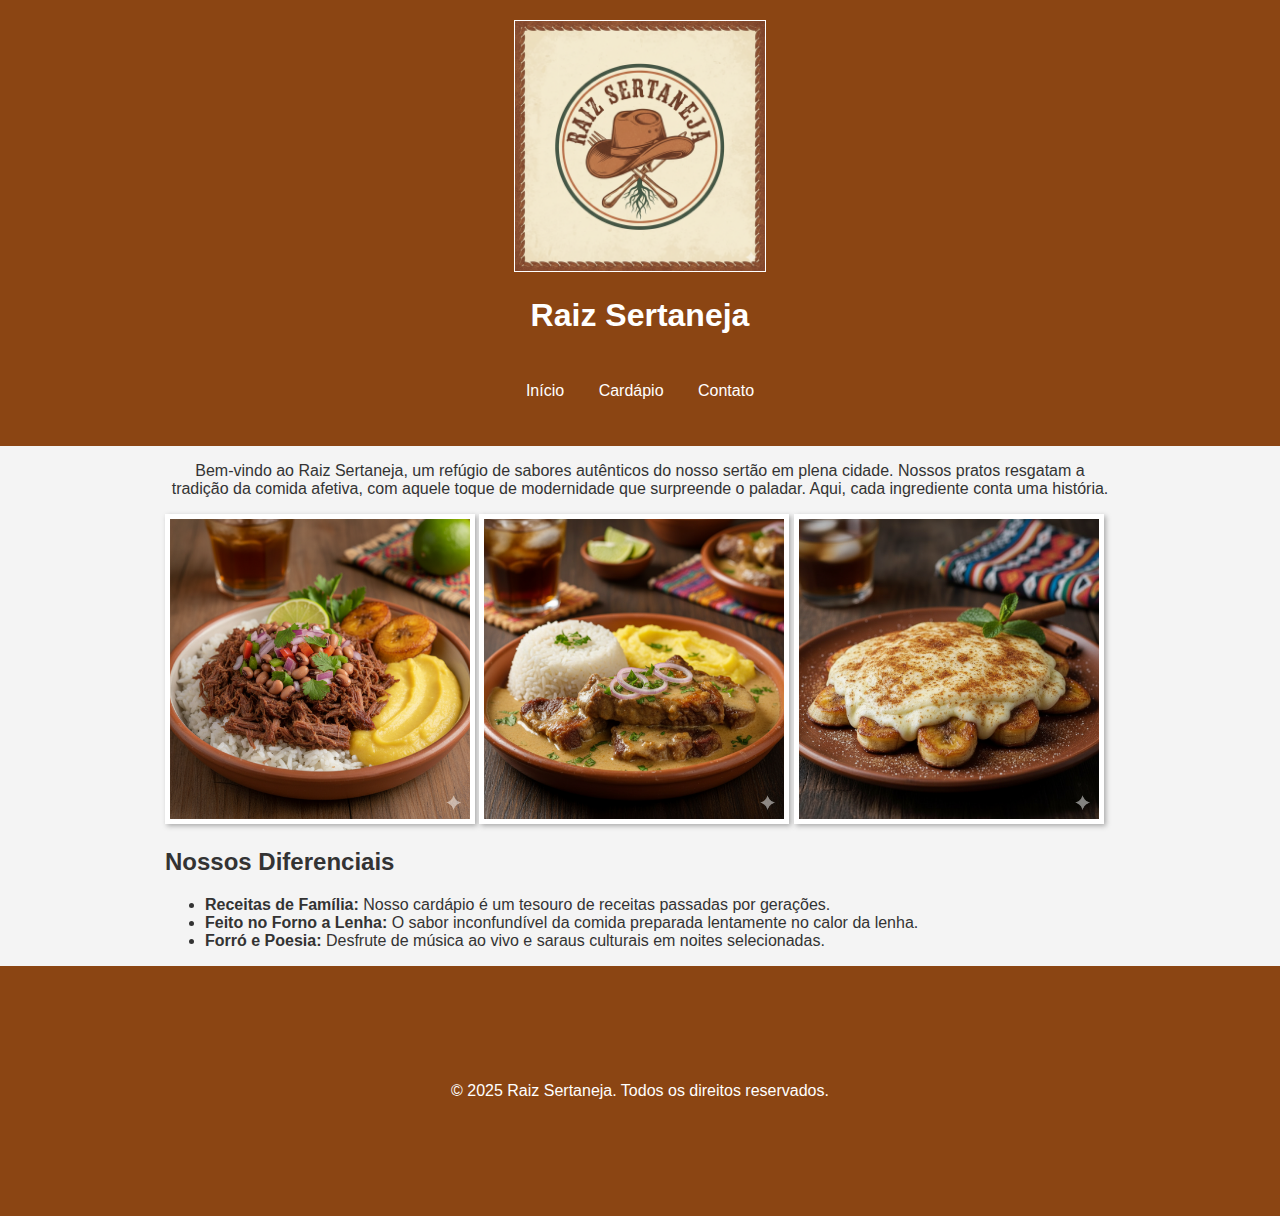
<file: index.html>
<!DOCTYPE html>
<html lang="pt-br">
  <head>
    <meta charset="UTF-8" />
    <title>Raiz Sertaneja</title>
    <link rel="stylesheet" href="./css/styles.css" />
    <link rel="icon" type="image/png" href="./img/logo.png">
  </head>
  <body>
    <header>
      <img src="./img/logo.png" alt="Logo do Restaurante Raiz Sertaneja">
      <h1>Raiz Sertaneja</h1>
      <nav>
        <ul>
          <li><a href="#">Início</a></li>
          <li><a href="./cardapio.html">Cardápio</a></li>
          <li><a href="./contato.html">Contato</a></li>
        </ul>
      </nav>
    </header>
    <main>
      <p>
        Bem-vindo ao Raiz Sertaneja, um refúgio de sabores autênticos do nosso sertão em plena cidade. Nossos pratos resgatam a tradição da comida afetiva, com aquele toque de modernidade que surpreende o paladar. Aqui, cada ingrediente conta uma história.
      </p>

      <img src="./img/arrumadinho.png" alt="Prato de arrumadinho" class="imagem-home"/>
      <img src="./img/carne-nata.png" alt="Prato de carne de sol na nata" class="imagem-home"/>
      <img src="./img/cartola.png" alt="Prato de cartola" class="imagem-home"/>

      <h2>Nossos Diferenciais</h2>
      <ul>
        <li><strong>Receitas de Família:</strong> Nosso cardápio é um tesouro de receitas passadas por gerações.</li>
        <li><strong>Feito no Forno a Lenha:</strong> O sabor inconfundível da comida preparada lentamente no calor da lenha.</li>
        <li><strong>Forró e Poesia:</strong> Desfrute de música ao vivo e saraus culturais em noites selecionadas.</li>
      </ul>
    </main>
    <footer>
      <p>&copy; 2025 Raiz Sertaneja. Todos os direitos reservados.</p>
    </footer>
  </body>
</html>
</file>
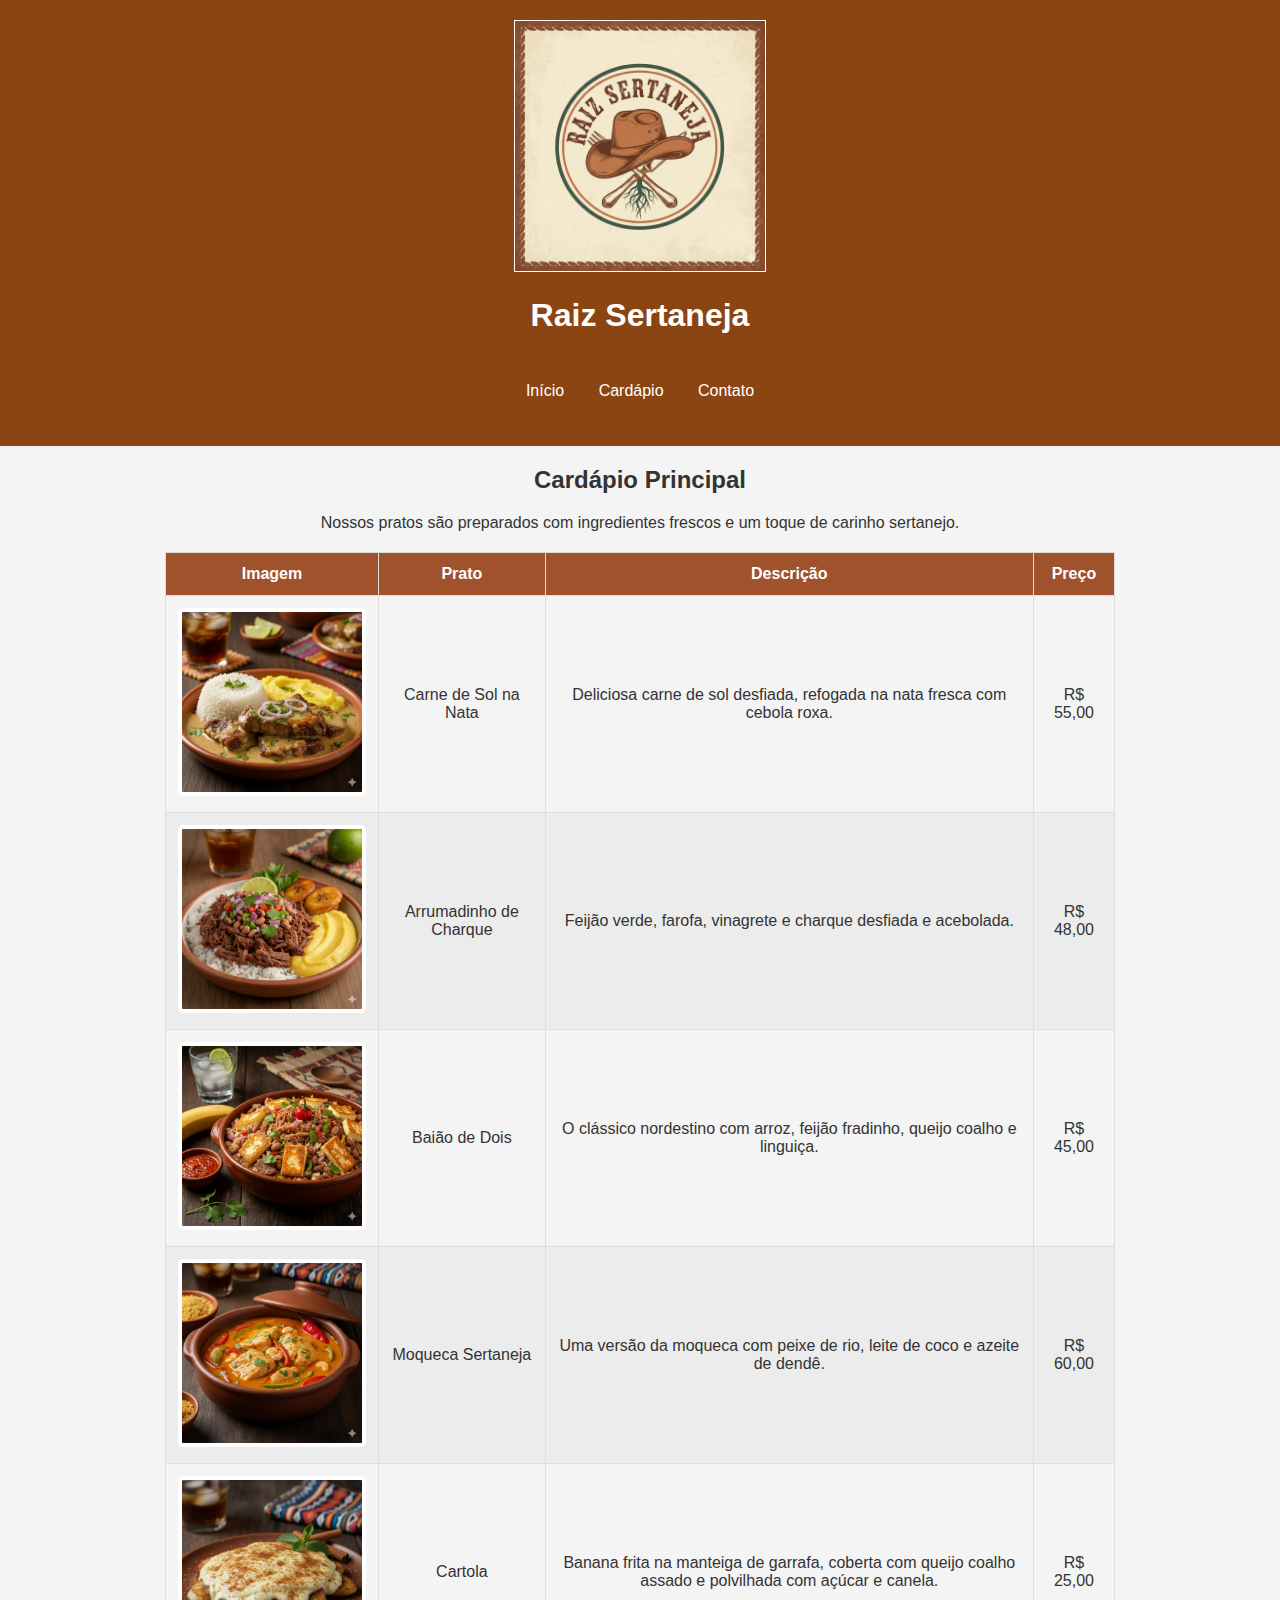
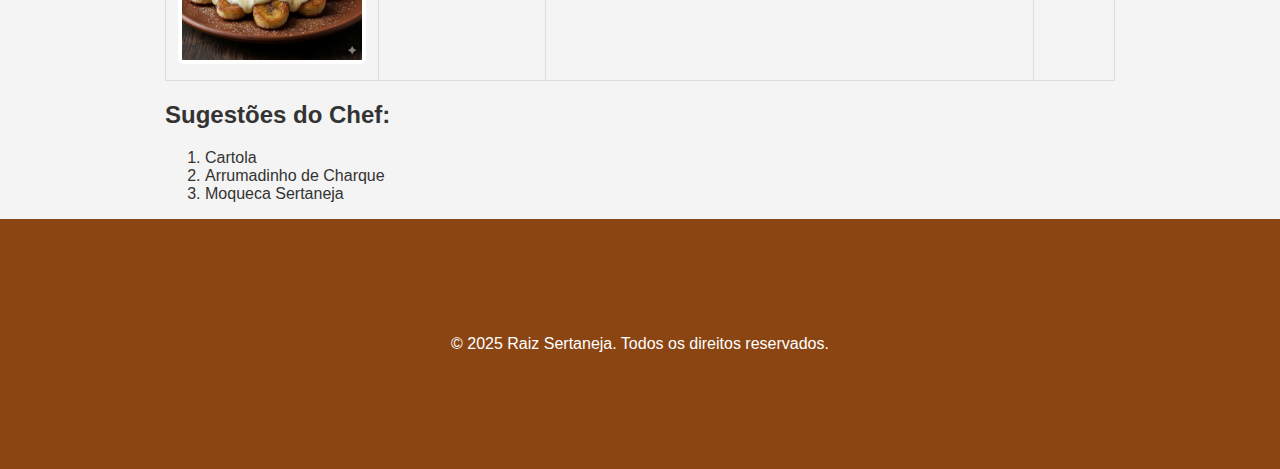
<file: cardapio.html>
<!DOCTYPE html>
<html lang="pt-br">
  <head>
    <meta charset="UTF-8" />
    <title>Cardápio - Raiz Sertaneja</title>
    <link rel="stylesheet" href="./css/styles.css" />
    <link rel="icon" type="image/png" href="./img/logo.png">
  </head>
  <body>
    <header>
      <img src="./img/logo.png" alt="Logo do Restaurante Raiz Sertaneja" />
      <h1>Raiz Sertaneja</h1>
      <nav>
        <ul>
          <li><a href="./index.html">Início</a></li>
          <li><a href="#">Cardápio</a></li>
          <li><a href="./contato.html">Contato</a></li>
        </ul>
      </nav>
    </header>
    <main>
      <h2 style="text-align: center">Cardápio Principal</h2>
      <p>
        Nossos pratos são preparados com ingredientes frescos e um toque de
        carinho sertanejo.
      </p>

      <table>
        <thead>
          <tr>
            <th>Imagem</th>
            <th>Prato</th>
            <th>Descrição</th>
            <th>Preço</th>
          </tr>
        </thead>
        <tbody>
          <tr>
            <td>
              <img
                src="./img/carne-nata.png"
                alt="Prato de Carne de Sol na Nata"
                class="imagem-tabela"
              />
            </td>
            <td>Carne de Sol na Nata</td>
            <td>
              Deliciosa carne de sol desfiada, refogada na nata fresca com
              cebola roxa.
            </td>
            <td>R$ 55,00</td>
          </tr>
          <tr>
            <td>
              <img
                src="./img/arrumadinho.png"
                alt="Prato de Arrumadinho de Charque"
                class="imagem-tabela"
              />
            </td>
            <td>Arrumadinho de Charque</td>
            <td>
              Feijão verde, farofa, vinagrete e charque desfiada e acebolada.
            </td>
            <td>R$ 48,00</td>
          </tr>
          <tr>
            <td>
              <img
                src="./img/baiao.png"
                alt="Prato de Baião de Dois"
                class="imagem-tabela"
              />
            </td>
            <td>Baião de Dois</td>
            <td>
              O clássico nordestino com arroz, feijão fradinho, queijo coalho e
              linguiça.
            </td>
            <td>R$ 45,00</td>
          </tr>
          <tr>
            <td>
              <img
                src="./img/moqueca.png"
                alt="Prato de Moqueca Sertaneja"
                class="imagem-tabela"
              />
            </td>
            <td>Moqueca Sertaneja</td>
            <td>
              Uma versão da moqueca com peixe de rio, leite de coco e azeite de
              dendê.
            </td>
            <td>R$ 60,00</td>
          </tr>
          <tr>
            <td>
              <img
                src="./img/cartola.png"
                alt="Sobremesa Cartola"
                class="imagem-tabela"
              />
            </td>
            <td>Cartola</td>
            <td>
              Banana frita na manteiga de garrafa, coberta com queijo coalho
              assado e polvilhada com açúcar e canela.
            </td>
            <td>R$ 25,00</td>
          </tr>
        </tbody>
      </table>

      <h2>Sugestões do Chef:</h2>

      <ol>
        <li>Cartola</li>
        <li>Arrumadinho de Charque</li>
        <li>Moqueca Sertaneja</li>
      </ol>
    </main>
    <footer>
      <p>&copy; 2025 Raiz Sertaneja. Todos os direitos reservados.</p>
    </footer>
  </body>
</html>
</file>
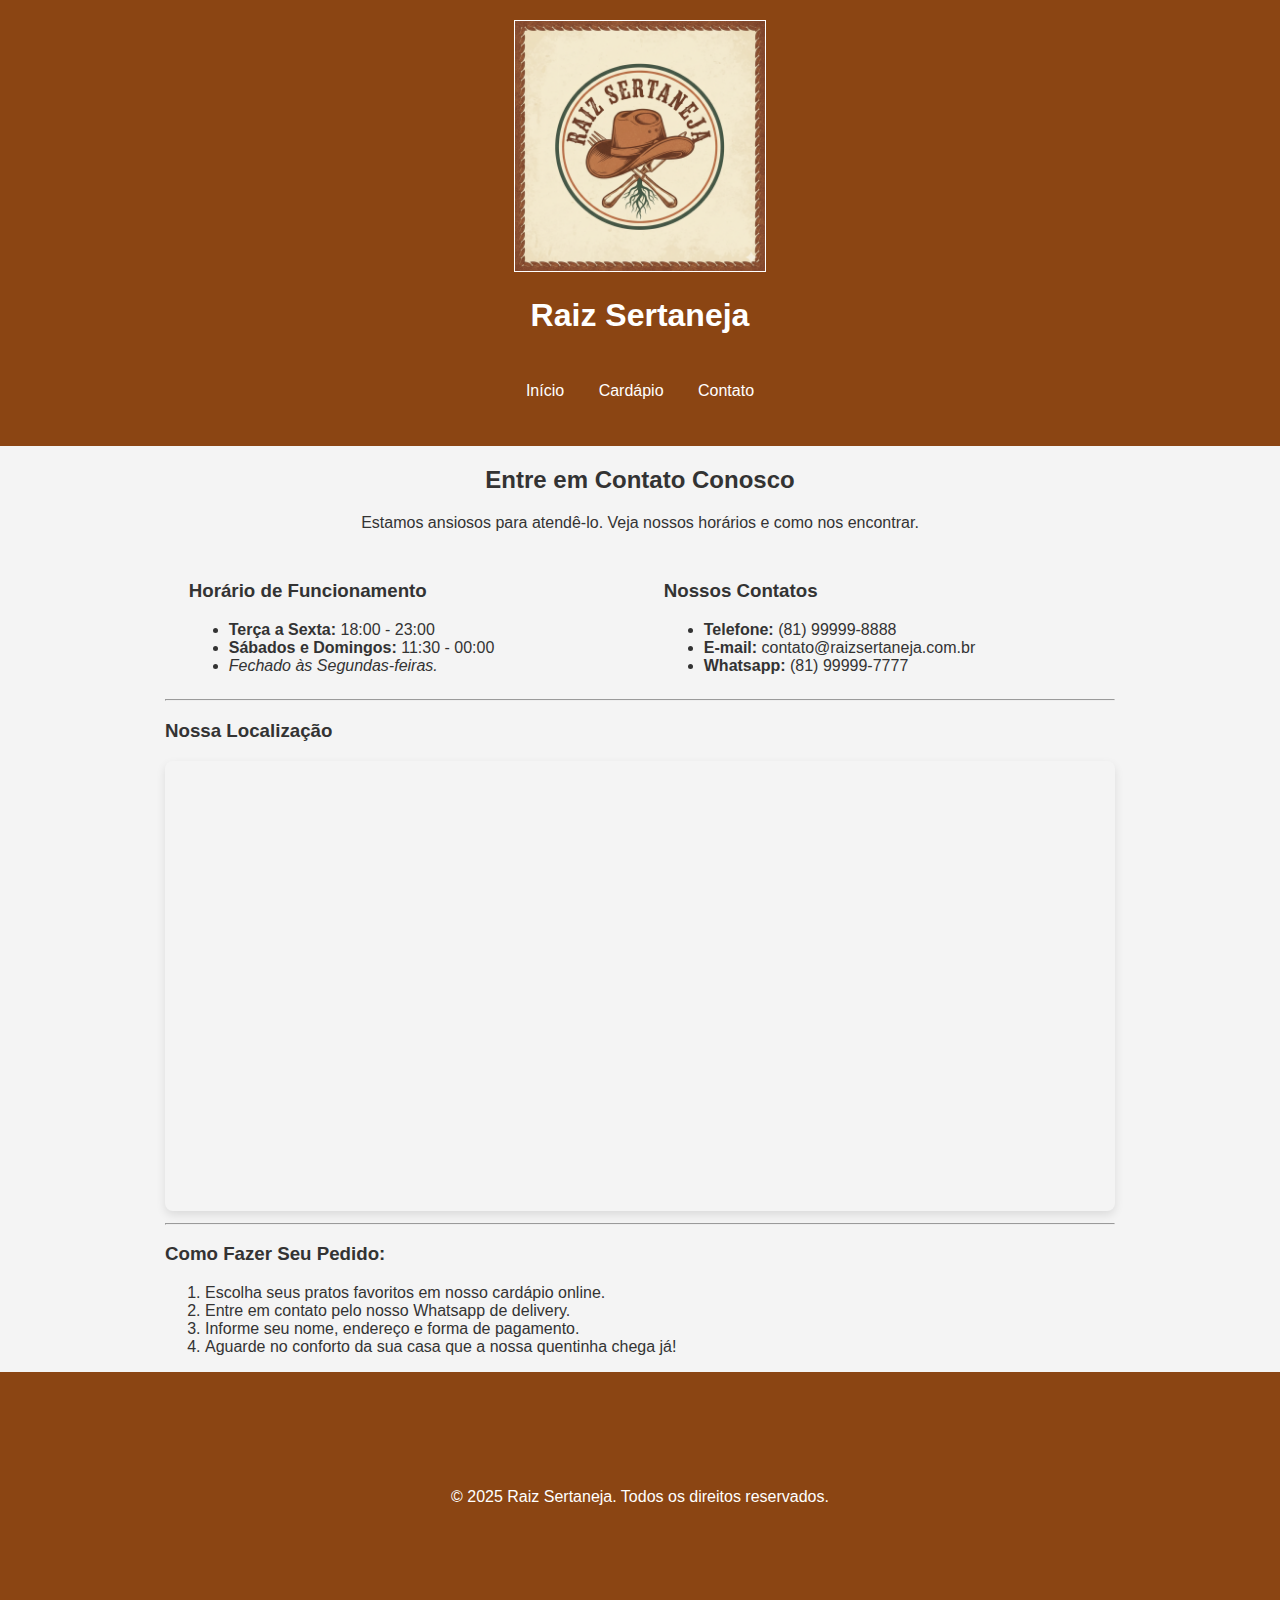
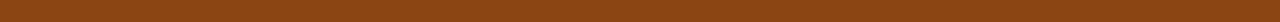
<file: contato.html>
<!DOCTYPE html>
<html lang="pt-br">
  <head>
    <meta charset="UTF-8" />
    <title>Contato - Raiz Sertaneja</title>
    <link rel="stylesheet" href="./css/styles.css" />
    <link rel="icon" type="image/png" href="./img/logo.png">
    <style>
      iframe {
        border-radius: 8px;
        box-shadow: 0px 4px 10px rgba(0, 0, 0, 0.1);
      }
    </style>
  </head>
  <body>
    <header>
      <img src="./img/logo.png" alt="Logo do Restaurante Raiz Sertaneja" />
      <h1>Raiz Sertaneja</h1>
      <nav>
        <ul>
          <li><a href="./index.html">Início</a></li>
          <li><a href="./cardapio.html">Cardápio</a></li>
          <li><a href="#">Contato</a></li>
        </ul>
      </nav>
    </header>
    <main>
      <section>
        <h2 style="text-align: center">Entre em Contato Conosco</h2>
        <p style="text-align: center">
          Estamos ansiosos para atendê-lo. Veja nossos horários e como nos
          encontrar.
        </p>

        <div class="info-container">
          <div class="info-coluna">
            <h3>Horário de Funcionamento</h3>

            <ul>
              <li><strong>Terça a Sexta:</strong> 18:00 - 23:00</li>
              <li><strong>Sábados e Domingos:</strong> 11:30 - 00:00</li>
              <li><em>Fechado às Segundas-feiras.</em></li>
            </ul>
          </div>

          <div class="info-coluna">
            <h3>Nossos Contatos</h3>
            <ul>
              <li><strong>Telefone:</strong> (81) 99999-8888</li>
              <li><strong>E-mail:</strong> contato@raizsertaneja.com.br</li>
              <li><strong>Whatsapp:</strong> (81) 99999-7777</li>
            </ul>
          </div>
        </div>
      </section>

      <hr />

      <section>
        <h3>Nossa Localização</h3>

        <iframe
          src="https://www.google.com/maps/embed?pb=!1m18!1m12!1m3!1d3950.404286120888!2d-34.8893796852201!3d-8.060481994195828!2m3!1f0!2f0!3f0!3m2!1i1024!2i768!4f13.1!3m3!1m2!1s0x7ab18a3831804f9%3A0x88f908c2a2c7a0f!2sCESAR%20School!5e0!3m2!1spt-BR!2sbr!4v1663884379899!5m2!1spt-BR!2sbr"
          width="100%"
          height="450"
          style="border: 0"
          allowfullscreen=""
          loading="lazy"
          referrerpolicy="no-referrer-when-downgrade"
        >
        </iframe>
      </section>

      <hr />

      <section>
        <h3>Como Fazer Seu Pedido:</h3>

        <ol>
          <li>Escolha seus pratos favoritos em nosso cardápio online.</li>
          <li>Entre em contato pelo nosso Whatsapp de delivery.</li>
          <li>Informe seu nome, endereço e forma de pagamento.</li>
          <li>
            Aguarde no conforto da sua casa que a nossa quentinha chega já!
          </li>
        </ol>
      </section>
    </main>
    <footer>
      <p>&copy; 2025 Raiz Sertaneja. Todos os direitos reservados.</p>
    </footer>
  </body>
</html>
</file>
<file: css/styles.css>
body {
    font-family: sans-serif;
    background-color: #f4f4f4;
    color: #333;
    margin: 0;
    padding: 0; 
}

header {
    background-color: #8B4513;
    color: #FFFFFF;
    padding: 20px;
    text-align: center;
}

header img{
    width: 250px;
    border: 1px solid #FFFFFF;
}

nav {
    background-color: #8B4513;
    padding: 10px;
}

nav ul {
    list-style-type: none;
    padding: 0;
}

nav li {
    display: inline;
    margin: 0 15px;
}

nav a {
    color: #FFFFFF;
    text-decoration: none;
}

main {
    max-width: 950px;
    margin: 0 auto;
}

main p{
    text-align: center;
}

footer {
    background-color: #8B4513;
    padding: 100px;
    text-align: center;
}

footer p{
    color: #FFFFFF;
}

.imagem-home {
    width: 300px;
    border: 5px solid #FFFFFF;
    box-shadow: 2px 2px 5px #aaa;
}

table {
    width: 100%;
    border-collapse: collapse;
    margin-top: 20px;
}

th, td {
    border: 1px solid #ddd;
    padding: 12px;
    text-align: center;
}

thead {
    background-color: #A0522D;
    color: white;
}

tbody tr:nth-child(even) {
    background-color: #ececec;
}

.imagem-tabela {
    width: 180px;
    border: 4px solid #FFFFFF;
    border-radius: 5px;
}

.info-container {
    display: flex;
    justify-content: space-around;
    margin-top: 30px;
}

.info-coluna {
    width: 45%;
}
</file>
